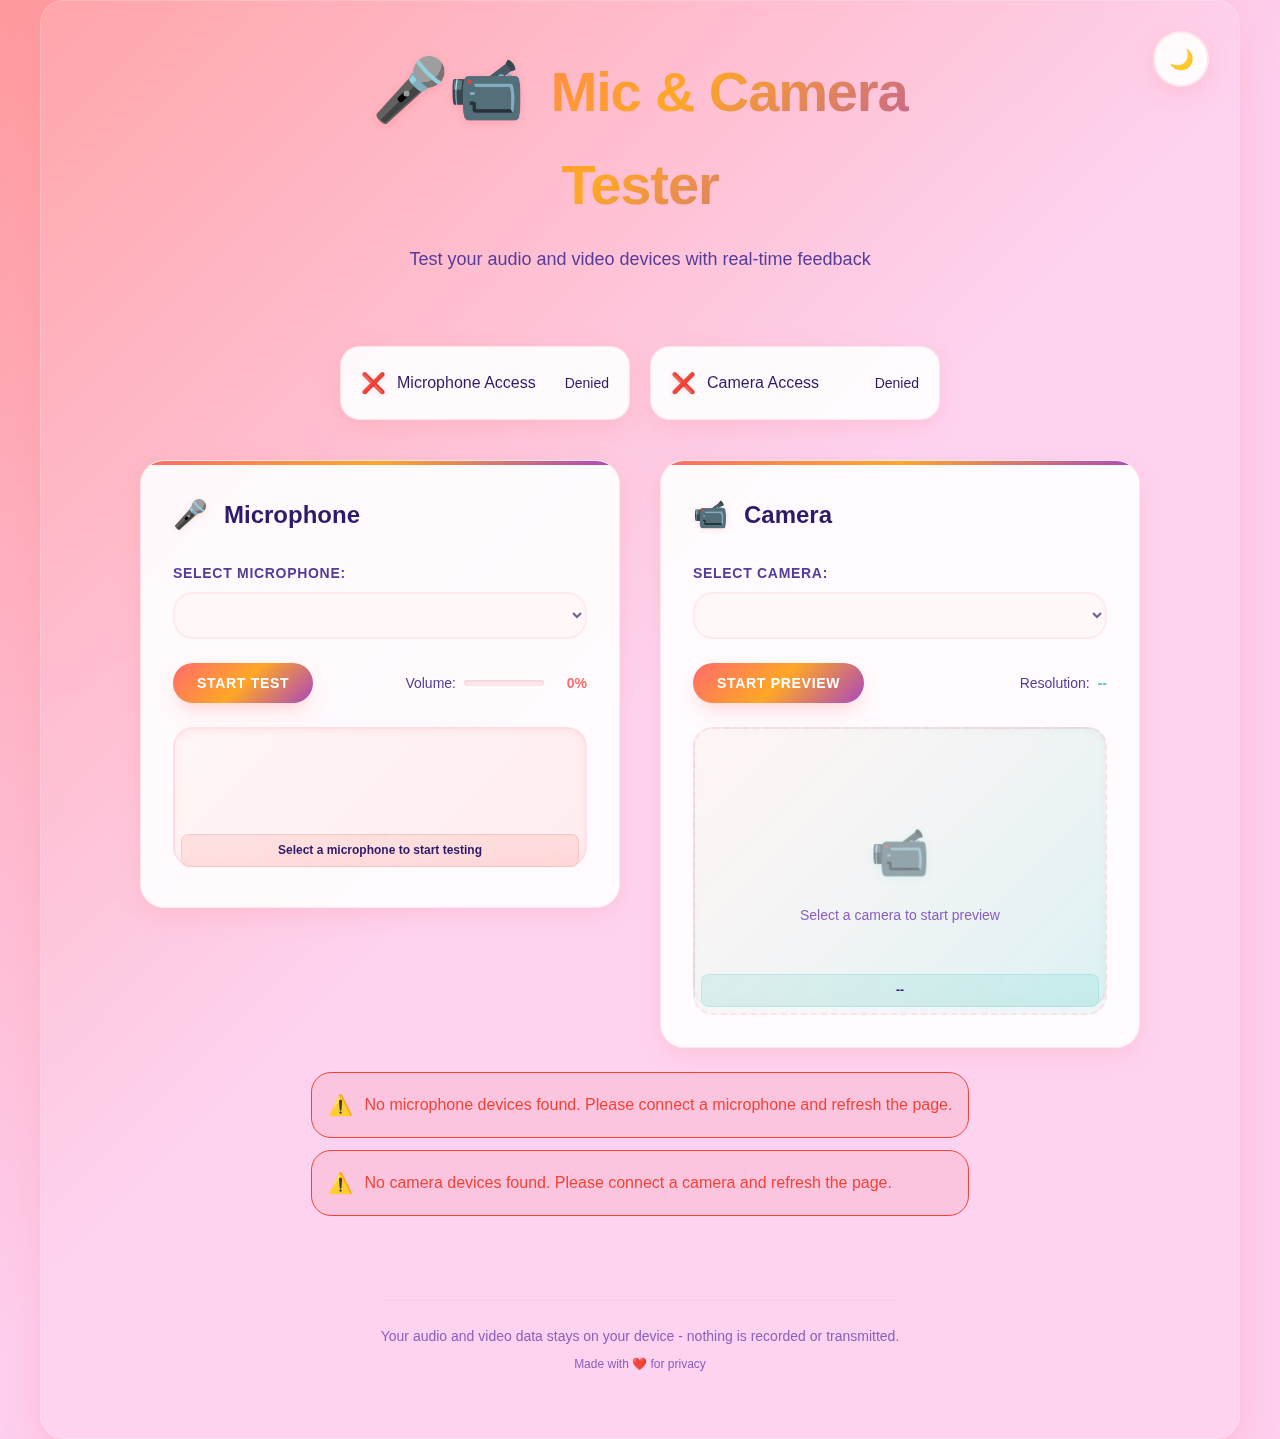
<file: index.html>
<!DOCTYPE html>
<html lang="en">
<head>
    <meta charset="UTF-8">
    <meta name="viewport" content="width=device-width, initial-scale=1.0">
    
    <!-- SEO Meta Tags -->
    <title>Mic & Camera Tester - Test Your Audio & Video Devices Online Free</title>
    <meta name="description" content="Test your microphone and camera online for free. Real-time audio visualization, camera preview, device selection. Works on all devices with smooth UX.">
    <meta name="keywords" content="microphone test, camera test, mic test online, webcam test, audio test, video test, device test, browser test">
    <meta name="author" content="Mic & Camera Tester">
    <meta name="robots" content="index, follow">
    <link rel="canonical" href="https://mic-cam.vercel.app/">
    <link rel="sitemap" type="application/xml" href="/sitemap.xml">
    <meta name="google-adsense-account" content="ca-pub-5456531892311284">
    <!-- Open Graph / Facebook -->
    <meta property="og:type" content="website">
    <meta property="og:url" content="https://mic-cam.vercel.app/">
    <meta property="og:title" content="Mic & Camera Tester - Test Your Audio & Video Devices Online Free">
    <meta property="og:description" content="Test your microphone and camera online for free. Real-time audio visualization, camera preview, device selection. Works on all devices with smooth UX.">
    <meta property="og:image" content="https://mic-cam.vercel.app/og-image.jpg">
    <meta property="og:site_name" content="Mic & Camera Tester">
    
    <!-- Twitter -->
    <meta property="twitter:card" content="summary_large_image">
    <meta property="twitter:url" content="https://mic-cam.vercel.app/">
    <meta property="twitter:title" content="Mic & Camera Tester - Test Your Audio & Video Devices Online Free">
    <meta property="twitter:description" content="Test your microphone and camera online for free. Real-time audio visualization, camera preview, device selection. Works on all devices with smooth UX.">
    <meta property="twitter:image" content="https://mic-cam.vercel.app/og-image.jpg">
    
    <!-- PWA -->
    <link rel="manifest" href="manifest.json">
    <meta name="theme-color" content="#667eea">
    <meta name="apple-mobile-web-app-capable" content="yes">
    <meta name="apple-mobile-web-app-status-bar-style" content="default">
    <meta name="apple-mobile-web-app-title" content="Mic & Camera Tester">
    
    <!-- Favicon -->
    <link rel="icon" type="image/svg+xml" href="data:image/svg+xml,%3Csvg xmlns='http://www.w3.org/2000/svg' viewBox='0 0 100 100'%3E%3Ctext y='.9em' font-size='90'%3E🎤%3C/text%3E%3C/svg%3E">
    
    <!-- Structured Data -->
    <script type="application/ld+json">
    {
        "@context": "https://schema.org",
        "@type": "WebApplication",
        "name": "Mic & Camera Tester",
        "url": "https://mic-cam.vercel.app/",
        "description": "Test your microphone and camera online for free. Real-time audio visualization, camera preview, device selection.",
        "applicationCategory": "UtilityApplication",
        "operatingSystem": "Any",
        "offers": {
            "@type": "Offer",
            "price": "0",
            "priceCurrency": "USD"
        },
        "creator": {
            "@type": "Organization",
            "name": "Mic & Camera Tester"
        },
        "screenshot": "https://mic-cam.vercel.app/screenshot.jpg",
        "datePublished": "2025-07-21",
        "inLanguage": ["en", "es", "fr", "de"],
        "browserRequirements": "Requires JavaScript. Requires HTML5.",
        "permissions": ["microphone", "camera"]
    }
    </script>
    
    <link rel="stylesheet" href="styles.css">
</head>
<body>
    <!-- Loading Screen -->
    <div id="loading-screen" class="loading-screen">
        <div class="loading-content">
            <div class="loading-spinner"></div>
            <h2 data-i18n="loading">Loading...</h2>
        </div>
    </div>

    <!-- Main Container -->
    <main class="container">
        <!-- Header -->
        <header class="header">
            <div class="header-content">
                <h1 class="main-title">
                    <span class="icon">🎤📹</span>
                    <span data-i18n="title">Mic & Camera Tester</span>
                </h1>
                <p class="subtitle" data-i18n="subtitle">Test your audio and video devices with real-time feedback</p>
                
                <!-- Dark Mode Toggle -->
                <button class="theme-toggle" id="theme-toggle" aria-label="Toggle dark mode">
                    <span class="theme-icon">🌙</span>
                </button>
            </div>
        </header>

        <!-- Permission Status -->
        <div class="permission-status" id="permission-status">
            <div class="permission-item">
                <span class="permission-icon" id="mic-permission-icon">⏳</span>
                <span data-i18n="mic_permission">Microphone Access</span>
                <span class="permission-text" id="mic-permission-text" data-i18n="checking">Checking...</span>
            </div>
            <div class="permission-item">
                <span class="permission-icon" id="camera-permission-icon">⏳</span>
                <span data-i18n="camera_permission">Camera Access</span>
                <span class="permission-text" id="camera-permission-text" data-i18n="checking">Checking...</span>
            </div>
        </div>

        <!-- Main Content Grid -->
        <div class="content-grid">
            <!-- Microphone Section -->
            <section class="device-section microphone-section">
                <div class="section-header">
                    <h2>
                        <span class="section-icon">🎤</span>
                        <span data-i18n="microphone">Microphone</span>
                    </h2>
                </div>
                
                <div class="device-selector">
                    <label for="microphone-select" data-i18n="select_microphone">Select Microphone:</label>
                    <select id="microphone-select" class="device-select">
                        <option value="" data-i18n="no_devices">No devices found</option>
                    </select>
                </div>

                <div class="microphone-controls">
                    <button id="mic-test-btn" class="test-button" data-i18n="start_test">Start Test</button>
                    <div class="volume-indicator">
                        <span data-i18n="volume">Volume:</span>
                        <div class="volume-bar">
                            <div class="volume-fill" id="volume-fill"></div>
                        </div>
                        <span id="volume-level">0%</span>
                    </div>
                </div>

                <div class="visualizer-container">
                    <canvas id="microphone-visualizer" class="visualizer"></canvas>
                    <div class="visualizer-info">
                        <span id="mic-info" data-i18n="select_mic_to_start">Select a microphone to start testing</span>
                    </div>
                </div>
            </section>

            <!-- Camera Section -->
            <section class="device-section camera-section">
                <div class="section-header">
                    <h2>
                        <span class="section-icon">📹</span>
                        <span data-i18n="camera">Camera</span>
                    </h2>
                </div>
                
                <div class="device-selector">
                    <label for="camera-select" data-i18n="select_camera">Select Camera:</label>
                    <select id="camera-select" class="device-select">
                        <option value="" data-i18n="no_devices">No devices found</option>
                    </select>
                </div>

                <div class="camera-controls">
                    <button id="camera-test-btn" class="test-button" data-i18n="start_preview">Start Preview</button>
                    <div class="resolution-info">
                        <span data-i18n="resolution">Resolution:</span>
                        <span id="resolution-display">--</span>
                    </div>
                </div>

                <div class="camera-container">
                    <video id="camera-preview" class="camera-preview" autoplay muted playsinline></video>
                    <div class="camera-placeholder" id="camera-placeholder">
                        <div class="placeholder-content">
                            <span class="placeholder-icon">📹</span>
                            <p data-i18n="select_camera_to_start">Select a camera to start preview</p>
                        </div>
                    </div>
                    <div class="camera-info">
                        <span id="camera-info">--</span>
                    </div>
                </div>
            </section>
        </div>

        <!-- Error Messages -->
        <div class="error-container" id="error-container"></div>

        <!-- Footer -->
        <footer class="footer">
            <div class="footer-content">
                <p data-i18n="privacy_note">Your audio and video data stays on your device - nothing is recorded or transmitted.</p>
                <div class="footer-links">
                    <span data-i18n="made_with">Made with ❤️ for privacy</span>
                </div>
            </div>
        </footer>
    </main>

    <script src="script.js"></script>
</body>
</html>
</file>
<file: styles.css>
/* CSS Custom Properties & Reset */
:root {
    /* Stunning warm palette - coral/orange/pink gradients */
    --bg-primary: linear-gradient(135deg, #ff9a9e 0%, #fecfef 50%, #fecfef 100%);
    --bg-secondary: rgba(255, 255, 255, 0.9);
    --bg-tertiary: rgba(255, 245, 245, 0.8);
    --text-primary: #2d1b69;
    --text-secondary: #553c9a;
    --text-muted: #8b5fbf;
    --accent-primary: #ff6b6b;
    --accent-secondary: #4ecdc4;
    --accent-gradient: linear-gradient(135deg, #ff6b6b 0%, #ffa726 50%, #ab47bc 100%);
    --success: #26a69a;
    --warning: #ff9800;
    --error: #f44336;
    --border: rgba(255, 182, 193, 0.3);
    --shadow: 0 10px 25px -5px rgba(255, 107, 107, 0.2), 0 10px 10px -5px rgba(255, 107, 107, 0.1);
    --shadow-lg: 0 25px 50px -12px rgba(255, 107, 107, 0.3);
    --card-shadow: 0 8px 25px rgba(255, 107, 107, 0.15);
    --radius: 20px;
    --radius-lg: 24px;
    --transition: all 0.4s cubic-bezier(0.4, 0, 0.2, 1);
    --transition-fast: all 0.2s cubic-bezier(0.4, 0, 0.2, 1);
}

[data-theme="dark"] {
    --bg-primary: linear-gradient(135deg, #2c1810 0%, #8b2635 50%, #4a148c 100%);
    --bg-secondary: rgba(26, 32, 44, 0.9);
    --bg-tertiary: rgba(45, 25, 45, 0.8);
    --text-primary: #ffeaa7;
    --text-secondary: #fab1a0;
    --text-muted: #e17055;
    --border: rgba(255, 107, 107, 0.2);
    --shadow: 0 10px 25px -5px rgba(0, 0, 0, 0.4), 0 10px 10px -5px rgba(0, 0, 0, 0.3);
    --shadow-lg: 0 25px 50px -12px rgba(0, 0, 0, 0.6);
    --card-shadow: 0 8px 25px rgba(0, 0, 0, 0.4);
}

[data-theme="dark"] .visualizer-info {
    background: rgba(255, 234, 167, 0.15);
    border-color: rgba(255, 234, 167, 0.3);
    color: var(--text-primary);
}

[data-theme="dark"] .camera-info {
    background: rgba(250, 177, 160, 0.15);
    border-color: rgba(250, 177, 160, 0.3);
    color: var(--text-primary);
}

[data-theme="dark"] .volume-fill {
    box-shadow: 0 0 12px rgba(255, 234, 167, 0.6);
}

[data-theme="dark"] .icon {
    color: var(--text-primary);
    filter: drop-shadow(0 2px 6px rgba(255, 234, 167, 0.4));
}

[data-theme="dark"] .section-icon {
    color: var(--text-primary);
    filter: drop-shadow(0 1px 4px rgba(255, 234, 167, 0.3));
}

[data-theme="dark"] .placeholder-icon {
    color: var(--text-secondary);
    filter: drop-shadow(0 2px 4px rgba(250, 177, 160, 0.3));
}

* {
    margin: 0;
    padding: 0;
    box-sizing: border-box;
}

html {
    scroll-behavior: smooth;
    -webkit-text-size-adjust: 100%;
}

body {
    font-family: 'Inter', -apple-system, BlinkMacSystemFont, 'Segoe UI', Roboto, sans-serif;
    background: var(--bg-primary);
    color: var(--text-primary);
    line-height: 1.6;
    min-height: 100vh;
    transition: var(--transition);
    overflow-x: hidden;
    display: flex;
    align-items: center;
    justify-content: center;
    padding: 0;
    margin: 0;
}

/* Loading Screen */
.loading-screen {
    position: fixed;
    top: 0;
    left: 0;
    width: 100%;
    height: 100%;
    background: var(--bg-primary);
    display: flex;
    align-items: center;
    justify-content: center;
    z-index: 9999;
    transition: opacity 0.5s ease-out, visibility 0.5s ease-out;
}

.loading-screen.hidden {
    opacity: 0;
    visibility: hidden;
}

.loading-content {
    text-align: center;
    animation: fadeInUp 0.8s ease-out;
}

.loading-spinner {
    width: 40px;
    height: 40px;
    border: 3px solid var(--border);
    border-top: 3px solid var(--accent-primary);
    border-radius: 50%;
    animation: spin 1s linear infinite;
    margin: 0 auto 16px auto;
}

/* Main Container */
.container {
    max-width: 1200px;
    width: 100%;
    margin: 0 auto;
    padding: 40px 20px;
    display: flex;
    flex-direction: column;
    align-items: center;
    backdrop-filter: blur(10px);
    border-radius: var(--radius-lg);
    box-shadow: var(--shadow-lg);
    background: rgba(255, 255, 255, 0.1);
    border: 1px solid rgba(255, 255, 255, 0.2);
}

/* Header */
.header {
    text-align: center;
    margin-bottom: 48px;
    position: relative;
    width: 100%;
}

.header-content {
    position: relative;
    z-index: 1;
    max-width: 600px;
    margin: 0 auto;
}

.main-title {
    font-size: clamp(2.5rem, 5vw, 3.5rem);
    font-weight: 800;
    background: var(--accent-gradient);
    -webkit-background-clip: text;
    -webkit-text-fill-color: transparent;
    background-clip: text;
    margin-bottom: 16px;
    letter-spacing: -0.02em;
    animation: fadeInUp 0.8s ease-out 0.2s both;
    text-align: center;
    width: 100%;
}

.icon {
    display: inline-block;
    margin-right: 12px;
    animation: bounce 2s infinite;
    background: none !important;
    -webkit-text-fill-color: initial !important;
    background-clip: initial !important;
    color: var(--accent-primary);
    filter: drop-shadow(0 2px 4px rgba(255, 107, 107, 0.3));
    font-size: 1.1em;
}

.subtitle {
    font-size: 1.125rem;
    color: var(--text-secondary);
    margin-bottom: 24px;
    animation: fadeInUp 0.8s ease-out 0.4s both;
}

.theme-toggle {
    position: fixed;
    top: 30px;
    right: 30px;
    background: var(--bg-secondary);
    border: 2px solid var(--border);
    border-radius: 50%;
    width: 56px;
    height: 56px;
    display: flex;
    align-items: center;
    justify-content: center;
    cursor: pointer;
    transition: var(--transition);
    box-shadow: var(--card-shadow);
    z-index: 1000;
    backdrop-filter: blur(10px);
}

.theme-toggle:hover {
    transform: scale(1.1);
    box-shadow: var(--shadow-lg);
    border-color: var(--accent-primary);
    background: rgba(255, 255, 255, 1);
}

.theme-icon {
    font-size: 1.25rem;
    transition: var(--transition);
}

/* Permission Status */
.permission-status {
    display: grid;
    grid-template-columns: 1fr 1fr;
    gap: 20px;
    margin-bottom: 40px;
    width: 100%;
    max-width: 600px;
    animation: fadeInUp 0.8s ease-out 0.6s both;
}

.permission-item {
    background: var(--bg-secondary);
    border: 1px solid var(--border);
    border-radius: var(--radius);
    padding: 20px;
    display: flex;
    align-items: center;
    gap: 12px;
    transition: var(--transition);
    box-shadow: var(--card-shadow);
    backdrop-filter: blur(10px);
}

.permission-icon {
    font-size: 1.25rem;
    width: 24px;
    text-align: center;
    filter: drop-shadow(0 1px 2px rgba(0, 0, 0, 0.1));
}

.permission-text {
    margin-left: auto;
    font-size: 0.875rem;
    font-weight: 500;
}

/* Content Grid */
.content-grid {
    display: grid;
    grid-template-columns: 1fr 1fr;
    gap: 40px;
    width: 100%;
    max-width: 1000px;
    margin: 0 auto;
    animation: fadeInUp 0.8s ease-out 0.8s both;
}

/* Device Section */
.device-section {
    background: var(--bg-secondary);
    border: 1px solid var(--border);
    border-radius: var(--radius-lg);
    padding: 32px;
    box-shadow: var(--card-shadow);
    transition: var(--transition);
    display: flex;
    flex-direction: column;
    height: fit-content;
    backdrop-filter: blur(10px);
    position: relative;
    overflow: hidden;
}

.device-section::before {
    content: '';
    position: absolute;
    top: 0;
    left: 0;
    right: 0;
    height: 4px;
    background: var(--accent-gradient);
    border-radius: var(--radius-lg) var(--radius-lg) 0 0;
}

.device-section:hover {
    transform: translateY(-4px);
    box-shadow: var(--shadow-lg);
    border-color: var(--accent-primary);
}

.section-header {
    margin-bottom: 24px;
}

.section-header h2 {
    font-size: 1.5rem;
    font-weight: 700;
    display: flex;
    align-items: center;
    gap: 12px;
    color: var(--text-primary);
}

.section-icon {
    font-size: 1.75rem;
    color: var(--accent-primary);
    filter: drop-shadow(0 1px 3px rgba(255, 107, 107, 0.2));
    margin-right: 4px;
}

/* Device Selector */
.device-selector {
    margin-bottom: 24px;
}

.device-selector label {
    display: block;
    font-weight: 600;
    color: var(--text-secondary);
    margin-bottom: 8px;
    font-size: 0.875rem;
    text-transform: uppercase;
    letter-spacing: 0.05em;
}

.device-select {
    width: 100%;
    padding: 12px 16px;
    border: 2px solid var(--border);
    border-radius: var(--radius);
    background: var(--bg-tertiary);
    color: var(--text-primary);
    font-size: 1rem;
    transition: var(--transition);
    cursor: pointer;
}

.device-select:focus {
    outline: none;
    border-color: var(--accent-primary);
    box-shadow: 0 0 0 3px rgba(102, 126, 234, 0.1);
}

.device-select:hover {
    border-color: var(--accent-primary);
}

/* Controls */
.microphone-controls,
.camera-controls {
    display: flex;
    align-items: center;
    justify-content: space-between;
    gap: 16px;
    margin-bottom: 24px;
    flex-wrap: wrap;
}

.test-button {
    background: var(--accent-gradient);
    color: white;
    border: none;
    border-radius: var(--radius);
    padding: 12px 24px;
    font-weight: 600;
    cursor: pointer;
    transition: var(--transition);
    font-size: 0.875rem;
    text-transform: uppercase;
    letter-spacing: 0.05em;
    box-shadow: var(--shadow);
    position: relative;
    overflow: hidden;
}

.test-button:hover {
    transform: translateY(-2px);
    box-shadow: var(--shadow-lg);
}

.test-button:active {
    transform: translateY(0);
}

.test-button:before {
    content: '';
    position: absolute;
    top: 0;
    left: -100%;
    width: 100%;
    height: 100%;
    background: linear-gradient(90deg, transparent, rgba(255, 255, 255, 0.2), transparent);
    transition: left 0.5s;
}

.test-button:hover:before {
    left: 100%;
}

/* Volume Indicator */
.volume-indicator {
    display: flex;
    align-items: center;
    gap: 8px;
    font-size: 0.875rem;
    color: var(--text-secondary);
    font-weight: 500;
}

#volume-level {
    color: var(--accent-primary);
    font-weight: 600;
    min-width: 35px;
    text-align: right;
}

.volume-bar {
    width: 80px;
    height: 6px;
    background: var(--border);
    border-radius: 3px;
    overflow: hidden;
    position: relative;
    box-shadow: inset 0 1px 3px rgba(0, 0, 0, 0.1);
}

.volume-fill {
    height: 100%;
    background: var(--accent-gradient);
    border-radius: 3px;
    transition: width 0.1s ease-out;
    width: 0%;
    box-shadow: 0 0 8px rgba(255, 107, 107, 0.4);
}

/* Visualizer */
.visualizer-container {
    position: relative;
    flex: 1;
}

.visualizer {
    width: 100%;
    height: 140px;
    background: linear-gradient(135deg, var(--bg-tertiary), rgba(255, 107, 107, 0.1));
    border: 2px solid var(--border);
    border-radius: var(--radius);
    transition: var(--transition);
    box-shadow: inset 0 2px 8px rgba(255, 107, 107, 0.1);
}

.visualizer-info {
    position: absolute;
    bottom: 8px;
    left: 8px;
    right: 8px;
    text-align: center;
    font-size: 0.75rem;
    color: var(--text-primary);
    padding: 6px 12px;
    background: rgba(255, 107, 107, 0.15);
    border-radius: 8px;
    backdrop-filter: blur(8px);
    border: 1px solid rgba(255, 107, 107, 0.2);
    font-weight: 600;
    transition: var(--transition);
}

/* Camera Container */
.camera-container {
    position: relative;
    flex: 1;
}

.camera-preview {
    width: 100%;
    height: 280px;
    background: linear-gradient(135deg, var(--bg-tertiary), rgba(76, 201, 196, 0.1));
    border: 2px solid var(--border);
    border-radius: var(--radius);
    object-fit: cover;
    transition: var(--transition);
    box-shadow: inset 0 2px 8px rgba(76, 201, 196, 0.1);
}

.camera-placeholder {
    position: absolute;
    top: 0;
    left: 0;
    right: 0;
    bottom: 0;
    display: flex;
    align-items: center;
    justify-content: center;
    background: linear-gradient(135deg, var(--bg-tertiary), rgba(76, 201, 196, 0.1));
    border: 2px dashed var(--border);
    border-radius: var(--radius);
    transition: var(--transition);
}

.camera-placeholder.hidden {
    opacity: 0;
    visibility: hidden;
}

.placeholder-content {
    text-align: center;
    color: var(--text-muted);
}

.placeholder-icon {
    font-size: 3rem;
    margin-bottom: 12px;
    display: block;
    opacity: 0.6;
    color: var(--accent-secondary);
    filter: drop-shadow(0 2px 4px rgba(76, 201, 196, 0.2));
}

.placeholder-content p {
    font-size: 0.875rem;
}

/* Resolution and Camera Info */
.resolution-info {
    display: flex;
    align-items: center;
    gap: 8px;
    font-size: 0.875rem;
    color: var(--text-secondary);
    font-weight: 500;
}

#resolution-display {
    color: var(--accent-secondary);
    font-weight: 600;
}

.camera-info {
    position: absolute;
    bottom: 8px;
    left: 8px;
    right: 8px;
    text-align: center;
    font-size: 0.75rem;
    color: var(--text-primary);
    padding: 6px 12px;
    background: rgba(76, 201, 196, 0.15);
    border-radius: 8px;
    backdrop-filter: blur(8px);
    border: 1px solid rgba(76, 201, 196, 0.2);
    font-weight: 600;
    transition: var(--transition);
}

/* Error Container */
.error-container {
    margin: 24px 0;
}

.error-message {
    background: rgba(239, 68, 68, 0.1);
    border: 1px solid var(--error);
    border-radius: var(--radius);
    padding: 16px;
    color: var(--error);
    margin-bottom: 12px;
    display: flex;
    align-items: center;
    gap: 12px;
    animation: slideInUp 0.3s ease-out;
}

.error-icon {
    font-size: 1.25rem;
}

/* Footer */
.footer {
    margin-top: 48px;
    text-align: center;
    padding: 24px 0;
    border-top: 1px solid var(--border);
    animation: fadeInUp 0.8s ease-out 1s both;
}

.footer-content {
    color: var(--text-muted);
    font-size: 0.875rem;
}

.footer-links {
    margin-top: 8px;
    font-size: 0.75rem;
}

/* Responsive Design */
@media (max-width: 1024px) {
    .content-grid {
        grid-template-columns: 1fr;
        gap: 32px;
        max-width: 600px;
    }
    
    .permission-status {
        grid-template-columns: 1fr;
        max-width: 400px;
    }
}

@media (max-width: 768px) {
    .container {
        padding: 24px 16px;
        margin: 20px;
        max-width: calc(100% - 40px);
    }
    
    .device-section {
        padding: 24px;
    }
    
    .microphone-controls,
    .camera-controls {
        flex-direction: column;
        align-items: stretch;
        gap: 16px;
    }
    
    .theme-toggle {
        position: fixed;
        top: 20px;
        right: 20px;
        width: 50px;
        height: 50px;
    }
    
    .header {
        margin-bottom: 36px;
    }
    
    .camera-preview {
        height: 220px;
    }
    
    .visualizer {
        height: 120px;
    }
}

@media (max-width: 480px) {
    .container {
        padding: 20px 12px;
        margin: 16px;
        max-width: calc(100% - 32px);
    }
    
    .device-section {
        padding: 20px;
    }
    
    .main-title {
        font-size: 2rem;
    }
    
    .camera-preview {
        height: 180px;
    }
    
    .visualizer {
        height: 100px;
    }
    
    .permission-item {
        padding: 16px;
    }
    
    .theme-toggle {
        width: 44px;
        height: 44px;
        top: 16px;
        right: 16px;
    }
}

/* Animations */
@keyframes fadeInUp {
    from {
        opacity: 0;
        transform: translateY(30px);
    }
    to {
        opacity: 1;
        transform: translateY(0);
    }
}

@keyframes slideInUp {
    from {
        opacity: 0;
        transform: translateY(20px);
    }
    to {
        opacity: 1;
        transform: translateY(0);
    }
}

@keyframes spin {
    to {
        transform: rotate(360deg);
    }
}

@keyframes bounce {
    0%, 20%, 53%, 80%, 100% {
        transform: translateY(0);
    }
    40%, 43% {
        transform: translateY(-8px);
    }
    70% {
        transform: translateY(-4px);
    }
    90% {
        transform: translateY(-2px);
    }
}

/* Focus and Accessibility */
*:focus {
    outline: 2px solid var(--accent-primary);
    outline-offset: 2px;
}

button:focus,
select:focus {
    outline: none;
    box-shadow: 0 0 0 3px rgba(102, 126, 234, 0.1);
}

/* Smooth scrolling for better UX */
html {
    scroll-behavior: smooth;
}

/* High contrast mode support */
@media (prefers-contrast: high) {
    :root {
        --border: #000000;
        --text-secondary: #000000;
    }
    
    [data-theme="dark"] {
        --border: #ffffff;
        --text-secondary: #ffffff;
    }
}

/* Reduced motion support */
@media (prefers-reduced-motion: reduce) {
    * {
        animation-duration: 0.01ms !important;
        animation-iteration-count: 1 !important;
        transition-duration: 0.01ms !important;
    }
    
    .loading-spinner {
        animation: none;
    }
}

/* Print styles */
@media print {
    .theme-toggle,
    .loading-screen {
        display: none;
    }
    
    .container {
        box-shadow: none;
        border: 1px solid #000;
    }
}
</file>
